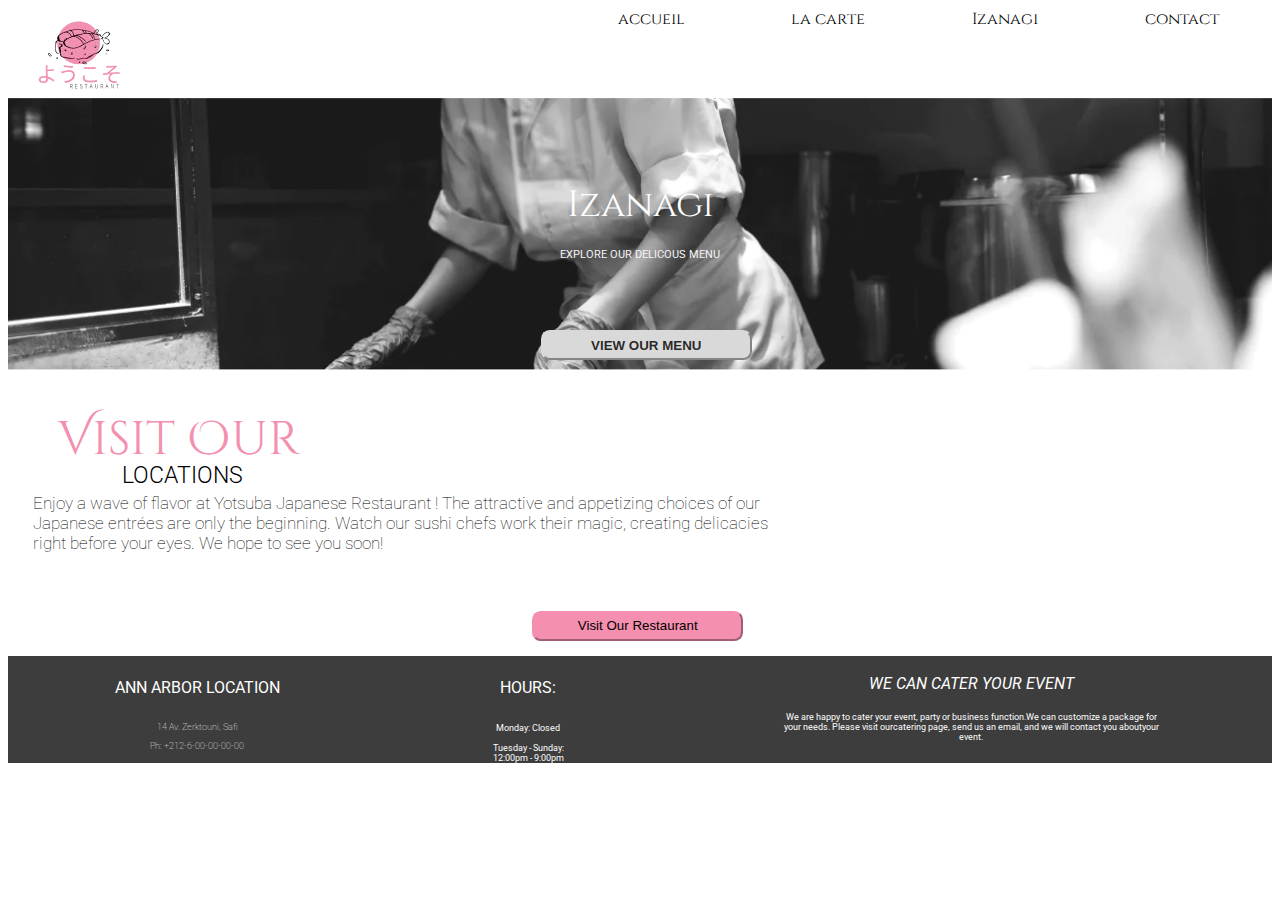
<file: index.html>
<!DOCTYPE html>
<html>
  <head>
    <title>IZANAGI</title>
    <meta name="viewport" content="width=device-width, initial-scale=1.0" />
    <meta charset="utf-8" />
    <link
      rel="stylesheet"
      href="https://fonts.googleapis.com/css2?family=Poppins:ital,wght@0,100;0,200;0,300;0,400;0,500;0,600;0,700;0,800;0,900;1,100;1,200;1,300;1,400;1,500;1,600;1,700;1,800;1,900&amp;display=swap"
      data-tag="font"
    />
    <link
      rel="stylesheet"
      href="https://fonts.googleapis.com/css2?family=Roboto:ital,wght@0,100;0,300;0,400;0,500;0,700;0,900;1,100;1,300;1,400;1,500;1,700;1,900&amp;display=swap"
      data-tag="font"
    />
    <link
      rel="stylesheet"
      href="https://fonts.googleapis.com/css2?family=Cinzel+Decorative:wght@400;700;900&amp;display=swap"
      data-tag="font"
    />
    <link
      rel="stylesheet"
      href="https://fonts.googleapis.com/css2?family=Inter:wght@100;200;300;400;500;600;700;800;900&amp;display=swap"
      data-tag="font"
    />
    <link
      rel="stylesheet"
      href="https://fonts.googleapis.com/css2?family=Cinzel:wght@400;500;600;700;800;900&amp;display=swap"
      data-tag="font"
    />
    <link href="./accueil.css" rel="stylesheet" />
  </head>
  <body>
    <div class="header">
      <div class="select">
        <div >
        <img classe="bgimg"alt="logosbg1I121" src="public/playground_assets/logosbg1i121-46x-200h.png"  /></div>
        <div class="menu"><span class="accueil"><a href="index.html" style="text-decoration:none; color: black;" >accueil</a></span>
          <span class="accueil"><a href="lacarte.html"style="text-decoration:none;color: black;">la carte</a> </span>
          <span class="accueil"><a href="izanagi.html"style="text-decoration:none;color: black;">Izanagi</a> </span>
          <span class="accueil"><a href="contact.html"style="text-decoration:none;color: black;">contact</a> </span>
        </div>
      </div>
      <div class="hero" >
        <img alt="kazuootasF90YT7ovIunsplashj1I121"src="public/playground_assets/kazuootasf90yt7oviunsplashj1i121-9ag-1500w.png"class="bgimg"/>
        <span class="text">Izanagi</span>
    <div class="grbuttonexpo">
      <span class="EXPLORE_OUR_DELICOUS_MENU">
        <span>EXPLORE OUR DELICOUS MENU</span>
        <br>
        <br>
      </span>
      <div class="accueil-button">
        <button id="button"><a href="./lacarte.html" style="text-decoration:none ;"><span class="textview">VIEW OUR MENU</span></a></button>
      </div>
    
    </div>
      </div>
  </div>
    <div class="bodypage">
      <div class="Visit_Our">
        <br />
        <span>Visit Our</span>
        <br />
      </div>
      <div class="LOCATIONS">LOCATIONS</div>
      <div class="discription" >
        Enjoy a wave of flavor at Yotsuba Japanese Restaurant ! The attractive
        and appetizing choices of our Japanese entrées are only the beginning.
        Watch our sushi chefs work their magic, creating delicacies right before
        your eyes. We hope to see you soon!
      </div>
      <div class="button2">
        <button
          style="
            background-color: #f48faf;
            bottom: 2.99%;
            border-radius: 8.65261px;
            width: 211px;
            height: 30px;
            margin-top: -18px;
            border-color: #f48faf;
            margin-left: 6px;
          "
        >
          <a href="lacarte.html" style="text-decoration: none; color: #000"
            ><span>Visit Our Restaurant</span></a
          >
        </button>
      </div>
    </div>
    <div class="footer">
      <div class="div3">
        <br>
        <p>ANN ARBOR LOCATION</p>
        <div>
          <center><p>14 Av. Zerktouni, Safi</p>
          <p>Ph: +212-6-00-00-00-00</p></center>
        </div>
      </div>
      <div class="div2">
        <br>
        <p>HOURS:</p>
        <span class="horaire">
         <center> 
          <br >
          <span>Monday: Closed</span>
          <br />
          <br >
          <span>Tuesday - Sunday:</span>
          <br >
          
          <span>12:00pm - 9:00pm</span>
          <br>
        </span>
      </center>
      </div>
      <div class="div1">
        <center>
          <br>
          <em id="t">WE CAN CATER YOUR EVENT</em>
       <p class="accueil-text34">
          <br />We are happy to cater your event, party or business function.We
          can customize a package for your needs. Please visit ourcatering page,
          send us an email, and we will contact you aboutyour event.
        </p></center>
      </div>
    </div>
  </body>
</html>
</file>
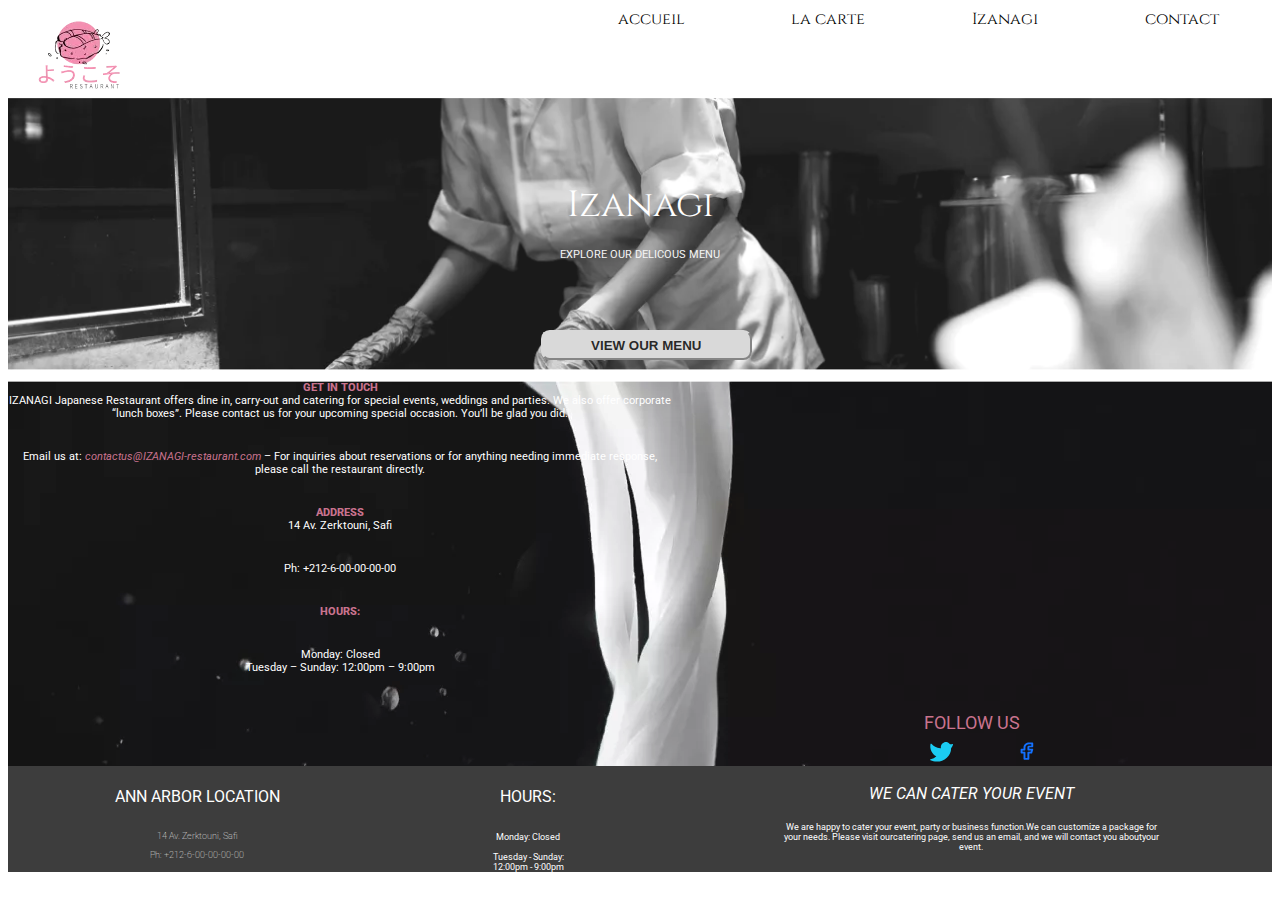
<file: contact.html>
<!DOCTYPE html>
<html >
  <head>
    <title>IZANAGI</title>
    <meta name="viewport" content="width=device-width, initial-scale=1.0" />
    <meta charset="utf-8" />
    <link rel="stylesheet"href="https://fonts.googleapis.com/css2?family=Poppins:ital,wght@0,100;0,200;0,300;0,400;0,500;0,600;0,700;0,800;0,900;1,100;1,200;1,300;1,400;1,500;1,600;1,700;1,800;1,900&amp;display=swap" data-tag="font"/>
    <link rel="stylesheet"href="https://fonts.googleapis.com/css2?family=Roboto:ital,wght@0,100;0,300;0,400;0,500;0,700;0,900;1,100;1,300;1,400;1,500;1,700;1,900&amp;display=swap"data-tag="font"/>
    <link rel="stylesheet"href="https://fonts.googleapis.com/css2?family=Cinzel+Decorative:wght@400;700;900&amp;display=swap"data-tag="font"/>
    <link rel="stylesheet"href="https://fonts.googleapis.com/css2?family=Inter:wght@100;200;300;400;500;600;700;800;900&amp;display=swap"data-tag="font"/>
    <link rel="stylesheet"href="https://fonts.googleapis.com/css2?family=Cinzel:wght@400;500;600;700;800;900&amp;display=swap"data-tag="font"/>
    <link href="./contact.css" rel="stylesheet"/>
  </head>
  <body>
       
          
    <div class="header">
      <div class="select">
        <div >
        <img classe="bgimg"alt="logosbg1I121" src="public/playground_assets/logosbg1i121-46x-200h.png"  /></div>
        <div class="menu"><span class="accueil"><a href="index.html" style="text-decoration:none; color: black;" >accueil</a></span>
          <span class="accueil"><a href="lacarte.html"style="text-decoration:none;color: black;">la carte</a> </span>
          <span class="accueil"><a href="izanagi.html"style="text-decoration:none;color: black;">Izanagi</a> </span>
          <span class="accueil"><a href="contact.html"style="text-decoration:none;color: black;">contact</a> </span>
        </div>
      </div>
      <div class="hero" >
        <img alt="kazuootasF90YT7ovIunsplashj1I121"src="public/playground_assets/kazuootasf90yt7oviunsplashj1i121-9ag-1500w.png"class="bgimg"/>
        <span class="text">Izanagi</span>
    <div class="grbuttonexpo">
      <span class="EXPLORE_OUR_DELICOUS_MENU">
        <span>EXPLORE OUR DELICOUS MENU</span>
        <br>
        <br>
      </span>
      <div class="accueil-button">
        <button id="button"><a href="./lacarte.html" style="text-decoration:none ;"><span class="textview">VIEW OUR MENU</span></a></button>
      </div>
    
    </div>
      </div>
  </div>
      <div class="bodypage">
         <div class="body">
            <div class="text2">
                <span id="t1" style="color: rgba(201, 115, 142, 1);">GET IN TOUCH</span>
                <span id="t2" >IZANAGI Japanese Restaurant offers dine in, carry-out and catering for special events, weddings and parties. We also offer corporate “lunch boxes”. Please contact us for your upcoming special occasion. You’ll be glad you did.</span>
                <span id="t2" style="margin-top:30px;">Email us at: <em style="color: rgba(201, 115, 142, 1);">contactus@IZANAGI-restaurant.com </em>– For inquiries about reservations or for anything needing immediate response, please call the restaurant directly.</span>
                <span id="t1" style="color: rgba(201, 115, 142, 1);margin-top:30px;">ADDRESS</span>
                <span id="t2" >14 Av. Zerktouni, Safi</span>
                <span id="t2" style="margin-top:30px;">Ph: +212-6-00-00-00-00</span>
                <span id="t1"  style="color: rgba(201, 115, 142, 1);margin-top: 30px;" >HOURS:</span>
                <span id="t2" style="margin-top:30px;" >Monday: Closed</span>
                <span id="t2">Tuesday – Sunday: 12:00pm – 9:00pm</span>
              </div>
            <div class="maps">
        <div class="mapouter"><div class="gmap_canvas"><iframe class="gmap_iframe" frameborder="0" scrolling="no" marginheight="0" marginwidth="0" src="https://maps.google.com/maps?width=600&amp;height=400&amp;hl=en&amp;q=2880 Broadway, New York&amp;t=&amp;z=14&amp;ie=UTF8&amp;iwloc=B&amp;output=embed"></iframe><a href="https://proxysite.pro">proxysite</a></div><style>.mapouter{     margin-top: 2%;position:relative;text-align:right;width:600px;height:400px;}.gmap_canvas {overflow:hidden;background:none!important;width: 592px;height: 295px;}.gmap_iframe {width:600px!important;height:400px!important;}</style></div>
        <div class="s">
          <span class="follow">FOLLOW US</span>
          <div class="reseau">
              <a href="https://facebook.com/" target="_blank" >
                  <img  src="public/playground_assets/vector140-v0jt.svg" > 
                </a>
                <a href="https://twitter.com/?lang=fr" target="_blank" >
                  <img  id="twitter" src="public/playground_assets/vector143-eb1s.svg"> 
                </a>
          </div>
         </div>
            </div> 
          </div>
    
    </div>
    <div class="footer">
      <div class="div3">
        <br>
        <p>ANN ARBOR LOCATION</p>
        <div>
          <center><p>14 Av. Zerktouni, Safi</p>
          <p>Ph: +212-6-00-00-00-00</p></center>
        </div>
      </div>
      <div class="div2">
        <br>
        <p>HOURS:</p>
        <span class="horaire">
         <center> 
          <br >
          <span>Monday: Closed</span>
          <br />
          <br >
          <span>Tuesday - Sunday:</span>
          <br >
          
          <span>12:00pm - 9:00pm</span>
          <br>
        </span>
      </center>
      </div>
      <div class="div1">
        <center>
          <br>
          <em id="t">WE CAN CATER YOUR EVENT</em>
       <p class="accueil-text34">
          <br />We are happy to cater your event, party or business function.We
          can customize a package for your needs. Please visit ourcatering page,
          send us an email, and we will contact you aboutyour event.
        </p></center>
      </div>
    </div>
  </body>
</html>
</file>
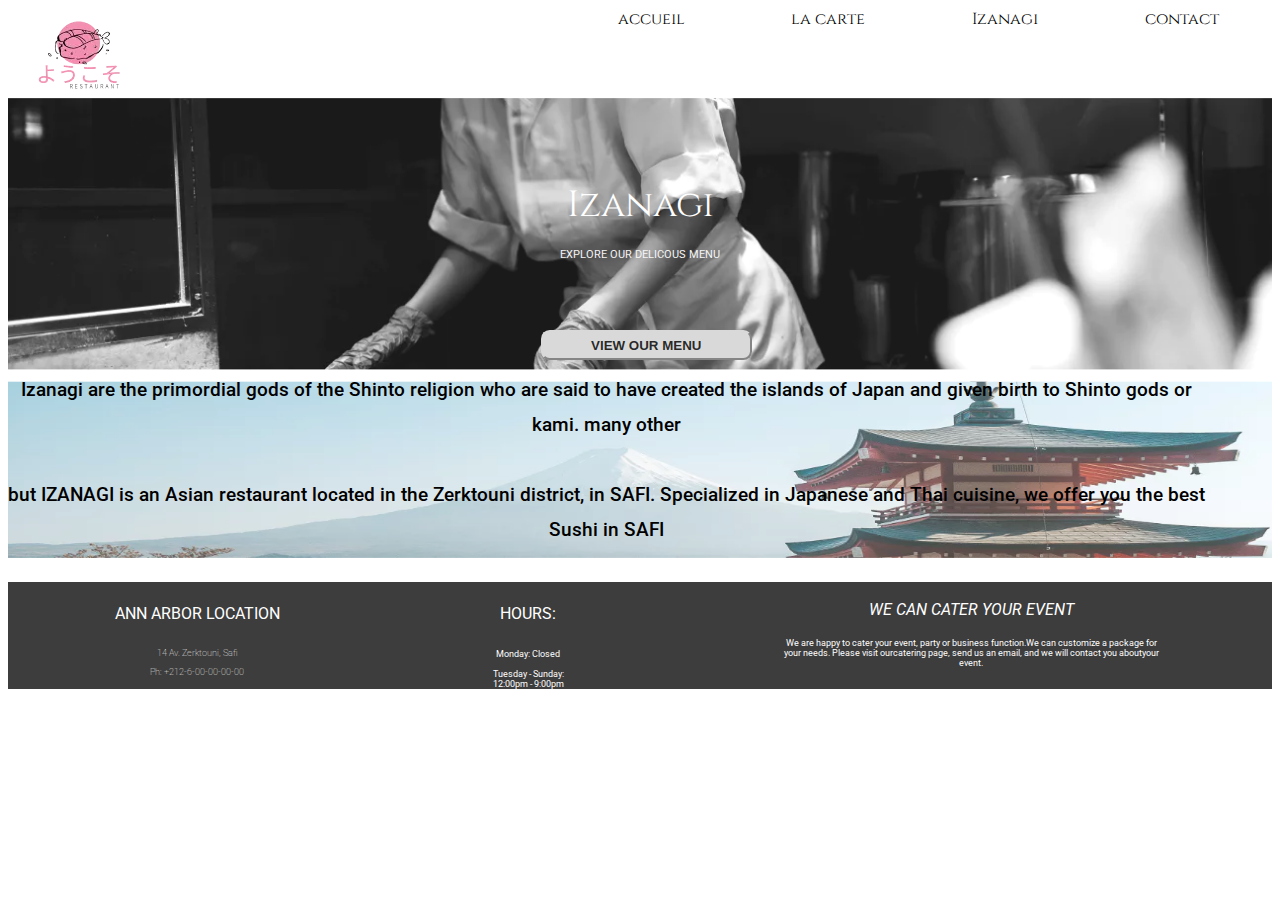
<file: izanagi.html>
<!DOCTYPE html>
<html >
  <head>
    <title>IZANAGI</title>
    <meta name="viewport" content="width=device-width, initial-scale=1.0" />
    <meta charset="utf-8" />
    <link rel="stylesheet"href="https://fonts.googleapis.com/css2?family=Poppins:ital,wght@0,100;0,200;0,300;0,400;0,500;0,600;0,700;0,800;0,900;1,100;1,200;1,300;1,400;1,500;1,600;1,700;1,800;1,900&amp;display=swap" data-tag="font"/>
    <link rel="stylesheet"href="https://fonts.googleapis.com/css2?family=Roboto:ital,wght@0,100;0,300;0,400;0,500;0,700;0,900;1,100;1,300;1,400;1,500;1,700;1,900&amp;display=swap"data-tag="font"/>
    <link rel="stylesheet"href="https://fonts.googleapis.com/css2?family=Cinzel+Decorative:wght@400;700;900&amp;display=swap"data-tag="font"/>
    <link rel="stylesheet"href="https://fonts.googleapis.com/css2?family=Inter:wght@100;200;300;400;500;600;700;800;900&amp;display=swap"data-tag="font"/>
    <link rel="stylesheet"href="https://fonts.googleapis.com/css2?family=Cinzel:wght@400;500;600;700;800;900&amp;display=swap"data-tag="font"/>
    <link href="./izanagi.css" rel="stylesheet" />
  </head>
  <body>
    <div class="header">
      <div class="select">
        <div >
        <img classe="bgimg"alt="logosbg1I121" src="public/playground_assets/logosbg1i121-46x-200h.png"  /></div>
        <div class="menu"><span class="accueil"><a href="index.html" style="text-decoration:none; color: black;" >accueil</a></span>
          <span class="accueil"><a href="lacarte.html"style="text-decoration:none;color: black;">la carte</a> </span>
          <span class="accueil"><a href="izanagi.html"style="text-decoration:none;color: black;">Izanagi</a> </span>
          <span class="accueil"><a href="contact.html"style="text-decoration:none;color: black;">contact</a> </span>
        </div>
      </div>
      <div class="hero" >
        <img alt="kazuootasF90YT7ovIunsplashj1I121"src="public/playground_assets/kazuootasf90yt7oviunsplashj1i121-9ag-1500w.png"class="bgimg"/>
        <span class="text">Izanagi</span>
    <div class="grbuttonexpo">
      <span class="EXPLORE_OUR_DELICOUS_MENU">
        <span>EXPLORE OUR DELICOUS MENU</span>
        <br>
        <br>
      </span>
      <div class="accueil-button">
        <button id="button"><a href="./lacarte.html" style="text-decoration:none ;"><span class="textview">VIEW OUR MENU</span></a></button>
      </div>
    
    </div>
      </div>
  </div>
  <div class="bodypage">
            <img src="public/playground_assets/filizelaertsmhs6plas5dyunsplash1149-zpu6-300h.png"class="bgpage"/>
            <div class="text2">
              <span>
                Izanagi are the primordial gods of the Shinto religion who are
                said to have created the islands of Japan and given birth to Shinto gods or kami.
                many other
              </span>
              <br>
              <span>
                but IZANAGI is an Asian restaurant located in the Zerktouni
                district, in SAFI. Specialized in Japanese and Thai cuisine, we
                offer you the best Sushi in SAFI
              </span>
              <br >
            </div>
          </div>
  <div class="footer">
            <div class="div3">
              <br>
              <p>ANN ARBOR LOCATION</p>
              <div>
                <center><p>14 Av. Zerktouni, Safi</p>
                <p>Ph: +212-6-00-00-00-00</p></center>
              </div>
            </div>
            <div class="div2">
              <br>
              <p>HOURS:</p>
              <span class="horaire">
               <center> 
                <br >
                <span>Monday: Closed</span>
                <br />
                <br >
                <span>Tuesday - Sunday:</span>
                <br >
                
                <span>12:00pm - 9:00pm</span>
                <br>
              </span>
            </center>
            </div>
            <div class="div1">
              <center>
                <br>
                <em id="t">WE CAN CATER YOUR EVENT</em>
             <p class="accueil-text34">
                <br />We are happy to cater your event, party or business function.We
                can customize a package for your needs. Please visit ourcatering page,
                send us an email, and we will contact you aboutyour event.
              </p></center>
            </div>
          </div>
  </body>
</html>
</file>
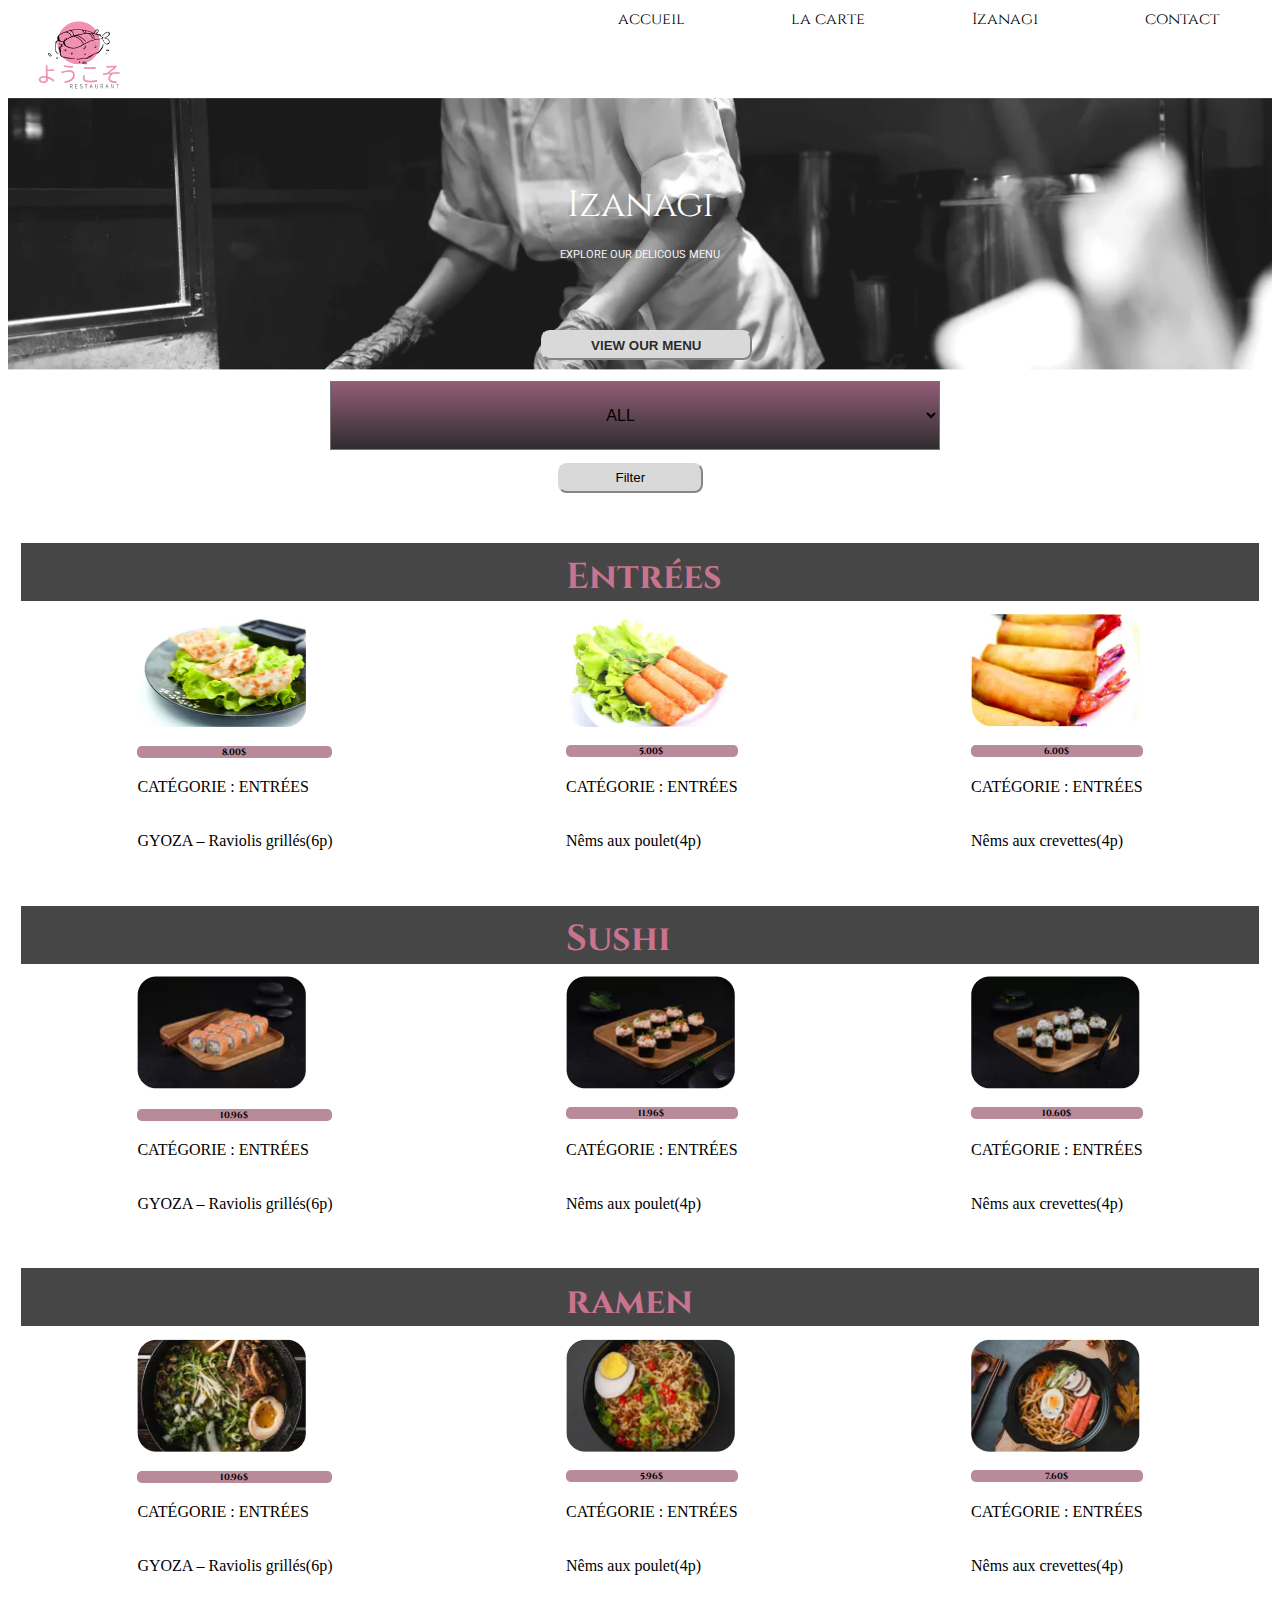
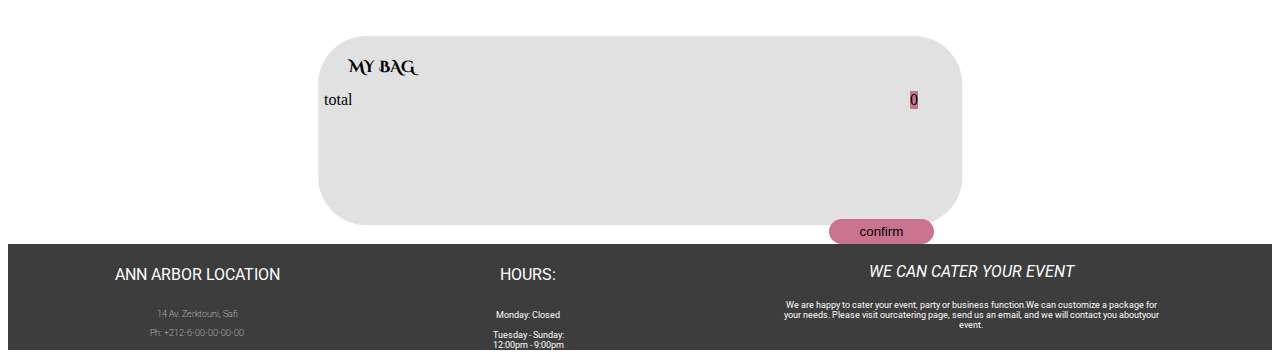
<file: lacarte.html>
<!DOCTYPE html>
<html>
  <head>
    <title>IZANAGI</title>
    <meta name="viewport" content="width=device-width, initial-scale=1.0" />
    <meta charset="utf-8" />
    <link rel="stylesheet"href="https://fonts.googleapis.com/css2?family=Poppins:ital,wght@0,100;0,200;0,300;0,400;0,500;0,600;0,700;0,800;0,900;1,100;1,200;1,300;1,400;1,500;1,600;1,700;1,800;1,900&amp;display=swap" data-tag="font"/>
    <link rel="stylesheet"href="https://fonts.googleapis.com/css2?family=Roboto:ital,wght@0,100;0,300;0,400;0,500;0,700;0,900;1,100;1,300;1,400;1,500;1,700;1,900&amp;display=swap"data-tag="font"/>
    <link rel="stylesheet"href="https://fonts.googleapis.com/css2?family=Cinzel+Decorative:wght@400;700;900&amp;display=swap"data-tag="font"/>
    <link rel="stylesheet"href="https://fonts.googleapis.com/css2?family=Inter:wght@100;200;300;400;500;600;700;800;900&amp;display=swap"data-tag="font"/>
    <link rel="stylesheet"href="https://fonts.googleapis.com/css2?family=Cinzel:wght@400;500;600;700;800;900&amp;display=swap"data-tag="font"/>
    <link href="./pagegall.css" rel="stylesheet" />
    <style>
      .facturation {
        display: flex;
        flex-direction: column;
        margin-left: 12%;
        margin-top: 10%;
        font-family: 'Poppins',sans-serif;
        font-weight: 700;
        font-size: 12px;
        line-height: 42px;
      }
      #confirmere{
          
        background: #a3979b;
        margin-left: 82%;
       margin-top: 45px;
        width: 105px;
        height: 30px;
     
        border-color: transparent;
        border-radius: 29.45008087158203px;
      }
      .wrap{
          max-width: 763px;
          padding: 84px;
          margin-left: 12%;
          margin-top: 2%;
         background-image: url("./public/playground_assets/mahmoud-fawzy-sGPMqwj3N5M-unsplash.jpg") ;
        backdrop-filter: blur(2px);
        background-position: center;
        background-repeat: no-repeat;
        background-size: cover;
      
      }

      .openbtn{
          background: #CA738F;
         
          width: 105px;
          height: 25px;
          margin-left: 85%;
          border-color: transparent;
          border-radius: 29.45008087158203px;
          cursor: pointer;
      }
      .overlay{
          height: 100%;
          width: 100%;
          display: none;
          position: fixed;
          z-index: 1;
          top: 0;
          left: 0;
      
      }
      .closebtn{
       
          font-size: 60px;
          cursor: pointer;
          color: #db6e34;
      
      }
      .closebtn:hover{
          color:#ccc ;
      }
.fadwa{
  background-color: rgb(190 190 190 / 29%);
   border: 1px solid #000000;
  box-shadow: 0px 4px 4px rgba(112, 112, 112, 0.49);
  width: 50%;
  height: 32px;
}

    </style>
  </head>
  <body>
    <div class="header">
      <div class="select">
        <div >
        <img classe="bgimg"alt="logosbg1I121" src="public/playground_assets/logosbg1i121-46x-200h.png"  /></div>
        <div class="menu"><span class="accueil"><a href="index.html" style="text-decoration:none; color: black;" >accueil</a></span>
          <span class="accueil"><a href="lacarte.html"style="text-decoration:none;color: black;">la carte</a> </span>
          <span class="accueil"><a href="izanagi.html"style="text-decoration:none;color: black;">Izanagi</a> </span>
          <span class="accueil"><a href="contact.html"style="text-decoration:none;color: black;">contact</a> </span>
        </div>
      </div>
      <div class="hero" >
        <img alt="kazuootasF90YT7ovIunsplashj1I121"src="public/playground_assets/kazuootasf90yt7oviunsplashj1i121-9ag-1500w.png"class="bgimg"/>
        <span class="text">Izanagi</span>
    <div class="grbuttonexpo">
      <span class="EXPLORE_OUR_DELICOUS_MENU">
        <span>EXPLORE OUR DELICOUS MENU</span>
        <br>
        <br>
      </span>
      <div class="accueil-button">
        <button id="button"><a href="./lacarte.html" style="text-decoration:none ;"><span class="textview">VIEW OUR MENU</span></a></button>
      </div>
    
    </div>
      </div>
  </div>
  <div class="choixplat">
    <select name="pets" id="plat-select">
    <option value="all">ALL</option>
    <option value="entrer"> entrer</option>
    <option value="Sushi">Sushi</option>
    <option value="ramen">ramen</option>
    </select>
    <button class="buttonfilter" onclick="food()">Filter</button>
        </div>
       <div class="body_page">
        <div  class="prod" id="premi">
       
        <span class="bgblack"> <p> Entrées</p> </span>
        
        <div class="products">
            <div class="prod" >
              <img  style="width: 169px;height: 113px;" alt=""src="public/playground_assets/e8675x45011190-spdv-200h.png"/>

                    <button  id="0"  type="button" class="prix"><a href=""><span style="margin-left: -34px;margin-top: -6px;">8.00$</span></a></button>
              <div class="detailsprod">
                <span>
                  <span>CATÉGORIE : ENTRÉES</span>
                  <br />
                  <br />
                  <br />
                  <span>GYOZA – Raviolis grillés(6p)</span>
                  <br />
                  <br />
                </span>
             </div>
            </div>
            <div class="prod">
              <img   style="width: 169px;height: 113px;" alt=""src="public/playground_assets/e13675x45011179-bbme-200h.png"/>

                <button  id="1"  class="prix"><a href=""><span style="margin-left: -34px;margin-top: -6px;">5.00$</span></a></button>
              <div class="detailsprod">
                <span>
                  <span>CATÉGORIE : ENTRÉES</span>
                  <br />
                  <br />
                  <br />
                  <span>Nêms aux poulet(4p)</span>
                  <br />
                  <br />
                </span>
             </div>
            </div>
            <div class="prod">
              <img  style="width: 169px;height: 113px;"alt=""src="public/playground_assets/e711162-eit7-200h.png"/>

                 <button  id="2"  class="prix"><a href=""><span style="margin-left: -34px;margin-top: -6px;">6.00$</span></a></button>
 
               <div class="detailsprod">
                 <span>
                   <span>CATÉGORIE : ENTRÉES</span>
                   <br />
                   <br />
                   <br />
                   <span>Nêms aux crevettes(4p)</span>
                   <br />
                   <br />
                 </span>
              </div>
             </div>
            </div>
      </div>
       <div class="prod" id="deuxi">
     
      
        <span  class="bgblack"> <p>   Sushi</p></span>
        <div class="products2">
            <div class="prod" >
              <img  style="width: 169px;height: 113px;" alt=""src="public/playground_assets/foodphotographer8nftsce1dwunsplash1199-gzzk-200h.png"/>

                    <button  id="3"  class="prix"><a href=""><span style="margin-left: -34px;margin-top: -6px;">10.96$</span></a></button>
              <div class="detailsprod">
                <span>
                  <span>CATÉGORIE : ENTRÉES</span>
                  <br />
                  <br />
                  <br />
                  <span>GYOZA – Raviolis grillés(6p)</span>
                  <br />
                  <br />
                </span>
             </div>
            </div>
            <div class="prod">
              <img  style="width: 169px;height: 113px;" alt=""src="public/playground_assets/foodphotographer2zcnfpqhlkuunsplash1162-1pf7-200h.png"/>

                <button  id="4"  class="prix"><a href=""><span style="margin-left: -34px;margin-top: -6px;">11.96$</span></a></button>
              <div class="detailsprod">
                <span>
                  <span>CATÉGORIE : ENTRÉES</span>
                  <br />
                  <br />
                  <br />
                  <span>Nêms aux poulet(4p)</span>
                  <br />
                  <br />
                </span>
             </div>
            </div>
            <div class="prod">
              <img  style="width: 169px;height: 113px;" alt=""src="public/playground_assets/foodphotographer2zcnfpqhlkuunsplash2184-mlb-200h.png"/>

                 <button  id="5"  class="prix"><a href=""><span style="margin-left: -34px;margin-top: -6px;">10.60$</span></a></button>
               <div class="detailsprod">
                 <span>
                   <span>CATÉGORIE : ENTRÉES</span>
                   <br />
                   <br />
                   <br />
                   <span>Nêms aux crevettes(4p)</span>
                   <br />
                   <br />
                 </span>
              </div>
             </div>
     
       </div>
       </div>
       <div class="prod" id="tro">
      
         <span  class="bgblack"> <p> ramen </p></span>
         <div class="products3">

             <div class="prod" >
              <img  style="width: 169px;height: 113px;" alt=""src="public/playground_assets/foodphotographer8nftsce1dwunsplash11149-yxh-200h.png"/>

                     <button id="6" class="prix"><span style="margin-left: -34px;margin-top: -6px;">10.96$</span></button>
               <div class="detailsprod">
                 <span>
                   <span>CATÉGORIE : ENTRÉES</span>
                   <br />
                   <br />
                   <br />
                   <span>GYOZA – Raviolis grillés(6p)</span>
                   <br />
                   <br />
                 </span>
              </div>
             </div>
             <div class="prod">
              <img   style="width: 169px;height: 113px;"alt=""src="public/playground_assets/foodphotographer2zcnfpqhlkuunsplash11112-1gdr-200h.png"/>

                 <button id="7" class="prix"><span style="margin-left: -34px;margin-top: -6px;">5.96$</span></button>
               <div class="detailsprod">
                 <span>
                   <span>CATÉGORIE : ENTRÉES</span>
                   <br />
                   <br />
                   <br />
                   <span>Nêms aux poulet(4p)</span>
                   <br />
                   <br />
                 </span>
              </div>
             </div>
             <div class="prod">
              <img  style="width: 169px;height: 113px;"alt=""src="public/playground_assets/foodphotographer2zcnfpqhlkuunsplash21125-fuz8-200h.png"/>

                  <button id="8" class="prix"><span style="margin-left: -34px;margin-top: -6px;">7.60$</span></button>
                <div class="detailsprod">
                  <span>
                    <span>CATÉGORIE : ENTRÉES</span>
                    <br />
                    <br />
                    <br />
                    <span>Nêms aux crevettes(4p)</span>
                    <br />
                    <br />
                  </span>
               </div>
              </div>
      
        </div>
        </div>
      </div>
      <div class="js">
        <img alt="" src="public/playground_assets/tamaspap68vb4mjl9cunsplashremovebgpreview11204-psi7-400h.png" class="imag1">
        <div  class="calcul">
        <span id="mybag" >MY BAG</span>
        <div class="bag">
         <div> <span id="saumon" class="totalPrice" > <div> total</div><div class="price" style="margin-left:100px;background-color: #CA738F;">0</div> </span></div>
         <div class="mamenu"> 
         </div>
        <div id="myOverlay" class="overlay">
                     <span class="closebtn" onclick="document.getElementById('myOverlay').style.display = 'none'"  title="Close Overlay">&#215</span>
                     <div class="wrap">
                       <form>
                           <div class="nom_complet">
                               <div class="nom">
                                   <label style="color:#ffffff;">NOM COMPLET</label>
                                   <br>
                                   <input class="fadwa"type="text" placeholder=""required >
                                </div>
                               </div>
                           
                           <div class="adresse">
                               <label style="color:#ffffff;">ADRESSE</label>
                               <br>
                               <input class="fadwa"type="text" placeholder="" required >
                           </div>
                         
                           <div class="TELEPHONE" style=" margin-top: 2%;">  
                               <label style="color:#ffffff;" >TELEPHONE</label>
                               <br> 
                               <input class="fadwa" type="tel"  placeholder="600-45-678"  pattern="[0-9]{3}-[0-9]{2}-[0-9]{3}" required >
                            </div>
                            <button onclick="myFunction()" id="confirmere"><a href="" style="text-decoration:none; color:black;"><div style="text-align: center;font-family: Roboto;font-weight: 700;">confirm</div></a></button>
                       </form> 
                     </div>
               </div>
        <button type="submit" onclick="document.getElementById('myOverlay').style.display = 'block'" class="openbtn">confirm</button>         
       </div>
       </div>
        <img alt="" src="public/playground_assets/tamaspapzalizgdwo8unsplashremovebgpreview11205-bgla-500h.png" class="img2">
      </div>
     
   
      <div class="footer">
        <div class="div3">
          <br>
          <p>ANN ARBOR LOCATION</p>
          <div>
            <center><p>14 Av. Zerktouni, Safi</p>
            <p>Ph: +212-6-00-00-00-00</p></center>
          </div>
        </div>
        <div class="div2">
          <br>
          <p>HOURS:</p>
          <span class="horaire">
           <center> 
            <br >
            <span>Monday: Closed</span>
            <br />
            <br >
            <span>Tuesday - Sunday:</span>
            <br >
            
            <span>12:00pm - 9:00pm</span>
            <br>
          </span>
        </center>
        </div>
        <div class="div1">
          <center>
            <br>
            <em id="t">WE CAN CATER YOUR EVENT</em>
         <p class="accueil-text34">
            <br />We are happy to cater your event, party or business function.We
            can customize a package for your needs. Please visit ourcatering page,
            send us an email, and we will contact you aboutyour event.
          </p></center>
        </div>
      </div>
      <style>
        @media screen and (max-width: 680px) {
          .overlay{
            width: 80%;
          }
  .wrap{
  padding: 3px;
}

.openbtn{
 
    margin-top: -14%;
}

#confirmere {
    margin-left: 63%;
    width: 107px;
    height: 30px;
  
}
}
      </style>
      <script src="./Untitled-3.js"></script>
      <script>
      function food(){
        const f = document.getElementById('plat-select').value 
        switch(f){
            case 'all' : 
            document.getElementById('premi').style.display = 'flex'
            document.getElementById('deuxi').style.display = 'felx'
            document.getElementById('tro').style.display = 'flex'
            break;
            case 'entrer' : 
            document.getElementById('premi').style.display = 'flex'
            document.getElementById('deuxi').style.display = 'none'
            document.getElementById('tro').style.display = 'none'
            break;
            case 'Sushi' : 
            document.getElementById('premi').style.display = 'none'
            document.getElementById('deuxi').style.display = 'flex'
            document.getElementById('tro').style.display = 'none'
            break;
            case 'ramen' : 
            document.getElementById('premi').style.display = 'none'
            document.getElementById('deuxi').style.display = 'none'
            document.getElementById('tro').style.display = 'flex'
            break;
        }
    }</script>
  </body>
</html>
</file>
<file: accueil.css>
body{
  display: flex;
  flex-direction: column;
  justify-content: space-around;
}
.header{
  width: 100%;
  display: flex;
  flex-direction: column;
}
.hero{
  display: flex;
  flex-direction: column;
}
.body_page{
  display: flex;
  flex-direction: column;
  justify-content: space-around;
}
.select {
  display: flex;
  flex-direction: row;
  justify-content: space-between;
  width: 100%;
}
 .choixplat{
  width: 50%;
  height: 20%;
  padding-bottom: 3%;
 }
 select {
  background: linear-gradient(180deg, #925d78 0%, #2f2d2e 100%);
  font-size: 1em;
  padding: 24px 271px;
  margin-left: 51%;

}
 .choixplat option{
  color:#B98A99;
  font-size: 100%;
  font-family: Cinzel;
  margin-top: -15%;

 }
 
.menu{
  width: 56%;
  height: 0%;
  display: flex;
  flex-direction: row;
  align-items: flex-end;
  justify-content: space-around;
}

.accueil{
  font-size: 100%;
  font-family: Cinzel;
}
.bgimg{
  margin-top: -3%;
}
.text {
  text-align: center;
  color: rgba(255, 255, 255, 1);
  font-size: 228%;
  font-family: Cinzel;
  margin-top: -15%;
}
.grbuttonexpo{
    display: flex;
    flex-direction: column;
    margin: auto;
    text-align: center;
}
#button{
  background-color: #D9D9D9; 
 border-radius:8.65261px;
 width: 211px;
 height: 30px;
 border-color: #D9D9D9;
 margin-left: 23%;

}
.EXPLORE_OUR_DELICOUS_MENU{
  color: rgb(245, 245, 245);
  font-size: 11px;
  font-style: Bold;
  text-align: center;
  font-family: Roboto;
  line-height: 50px;
}
.textview {
    color: rgba(0, 0, 0, 0.8299999833106995);
    font-weight: 700;
    text-decoration: none;
}
.accueil-button {
  margin-left: -26%;
  height: 51px;

}


/*bodypage*/
.bodypage{
  display: felx;
  flex-direction: column;
}
.Visit_Our {
  top: -27px;
  margin-left: -73%;
  color: rgba(244, 143, 175, 1);
  font-size: 47px;
  text-align: center;
  font-family: Cinzel Decorative;
  line-height: 39px;
}
.discription {
  width: 61%;
  margin-left: 2%;
  font-size: 17px;
  font-family: Roboto;
  font-weight: 100;
}
.LOCATIONS{
  font-size: 26px;
  color: rgba(0, 0, 0, 1);
  font-size: 146%;
  font-family: Roboto;
  font-weight: 300;
  line-height: 145%;
  margin-left: 9%;
}
.button2 {
  margin-top: 5%;
  margin-left: 41%;
  width: 165px;
  height: 40px;

}
/*footer*/
.footer{
  display: flex;
   justify-content: space-around;
  width: 100%;
  background-color: rgba(0, 0, 0, 0.7599999904632568);
}
.div1 {
  display:flex;
  flex-direction: column;
 
}
#t{
  color: rgba(255, 255, 255, 1);
  text-align: center;
  font-family: Roboto;
}
.div1 p{
  color: rgb(255, 255, 255);
  width: 388px;
  font-size: 9px;
  text-align: center;
  font-family: Roboto;
}
.div2 {
  display:flex;
  flex-direction: column;
  margin-top: -1%;
}
.div2 p{
  color: rgba(255, 255, 255, 1);
  text-align: center;
  font-family: Roboto;

}
.horaire {
  color: rgb(255, 255, 255);
  font-size: 9px;
  font-family: Roboto;
  
}
.div3 {
  display:flex;
  flex-direction: column;
  margin-top: -1%;
}
.div3 div{
  color: rgba(255, 255, 255, 1);
  font-size: 9px;
  font-family: Roboto;
  font-weight: 100;
 
}
.div3 p {
  color: rgba(255, 255, 255, 1);
  font-style: Regular;
  font-family: Roboto;
}
@media screen and (max-width: 680px) {
  .accueil{
    font-size: 10px;
    font-family: Cinzel;
    line-height: 39px;
  }
  .bgimg {
    height:158px;
    width: 100%;
  }
.text {
  text-align: center;
  color: rgba(255, 255, 255, 1);
  font-size: 174%;
  font-family: Cinzel;
  margin-top: -25%;
}    
.EXPLORE_OUR_DELICOUS_MENU {
color: rgb(245, 245, 245);
font-size: 6px;
font-style: Bold;
text-align: center;
font-family: Roboto;
line-height: 21px;
}
#button{
width: 148px;
}
  .bodypage{
    display: felx;
    flex-direction: column;
    background-image: url(./public/playground_assets/mae-mu-hDYNeAebHtU-unsplash-removebg-preview.png);
    background-position: center;
    background-repeat: no-repeat;
    background-size: cover;
  }
  .Visit_Our {
    margin-left: -7%;
    color: rgba(244, 143, 175, 1);
    font-size: 47px;
    text-align: center;
    font-family: Cinzel Decorative;
    line-height: 39px;
  }
  .discription {
    width: 50%;
    margin-left: 30%;
    font-size: 15px;
    font-family: Roboto;
    font-weight: 400;
  }
  .LOCATIONS{
    font-size: 26px;
    color: rgba(0, 0, 0, 1);
    font-size: 146%;
    font-family: Roboto;
    font-weight: 500;
    line-height: 305%;
    margin-left: 40%;
  }
  .button2 {
    margin-top: 30%;
    margin-left: 41%;
    width: 165px;
    height: 40px;
  
  }
  #t{
    font-size:10px;
  }
.div1 p{
  width: 100px;
  font-size: 6px;
  text-align: center;
  font-family: Roboto;
}
.div2 p{
  font-size:10px;
}
.horaire {
  width: 100px;
  font-size: 7px;
  
}
.div3 div{
  width: 100px;
  font-size: 7px;
}
.div3 p {
  font-size:10px;
}
}
</file>
<file: contact.css>
/*header*/
body{
  display: flex;
  flex-direction: column;
  justify-content: space-around;
}
.header{
  width: 100%;
  display: flex;
  flex-direction: column;
}
.hero{
  display: flex;
  flex-direction: column;
}
.body_page{
  display: flex;
  flex-direction: column;
  justify-content: space-around;
}
.select {
  display: flex;
  flex-direction: row;
  justify-content: space-between;
  width: 100%;
}
 .choixplat{
  width: 50%;
  height: 20%;
  padding-bottom: 3%;
 }
 select {
  background: linear-gradient(180deg, #925d78 0%, #2f2d2e 100%);
  font-size: 1em;
  padding: 24px 271px;
  margin-left: 51%;

}
 .choixplat option{
  color:#B98A99;
  font-size: 100%;
  font-family: Cinzel;
  margin-top: -15%;

 }
 
.menu{
  width: 56%;
  height: 0%;
  display: flex;
  flex-direction: row;
  align-items: flex-end;
  justify-content: space-around;
}

.accueil{
  font-size: 100%;
  font-family: Cinzel;
}
.bgimg{
  margin-top: -3%;
}
.text {
  text-align: center;
  color: rgba(255, 255, 255, 1);
  font-size: 228%;
  font-family: Cinzel;
  margin-top: -15%;
}
.grbuttonexpo{
    display: flex;
    flex-direction: column;
    margin: auto;
    text-align: center;
}
#button{
  background-color: #D9D9D9; 
 border-radius:8.65261px;
 width: 211px;
 height: 30px;
 border-color: #D9D9D9;
 margin-left: 23%;

}
.EXPLORE_OUR_DELICOUS_MENU{
  color: rgb(245, 245, 245);
  font-size: 11px;
  font-style: Bold;
  text-align: center;
  font-family: Roboto;
  line-height: 50px;
}
.textview {
    color: rgba(0, 0, 0, 0.8299999833106995);
    font-weight: 700;
    text-decoration: none;
}
.accueil-button {
  margin-left: -26%;
  height: 51px;

}

  /*body*/
  .body{
    background-image: url("public/playground_assets/alvapratta5todh34m0iunsplash1135-ofl-500h.png");
    display: flex;
    justify-content: space-around;
    background-repeat: no-repeat;
  }
  .text2{
    display:flex;
    flex-direction: column;
  }
  #t1{
    text-align: center;
    font-size: 11px;
    font-style: ExtraBold;
    font-family: Roboto;
    font-weight: 800;}
.mapouter {
  position: relative;
  text-align: center;
  width: 480px;
  height: 401px;
  margin-left: 0%;}
    .reseau{
     width: 106%;
    margin-left: 32%;
        display: flex;
        justify-content: space-around;
    }
    #t2{    
      color: rgba(255, 255, 255, 1);
      text-align: center;
      font-size: 11px;
      font-style: ExtraBold;
      font-family: Roboto;

    }
    .follow{
    color:rgba(201, 115, 142, 1); 
    text-align: center;font-family: Roboto;
    font-weight: 400;
    line-height: 39px;
    font-stretch: normal;
    font-size: 18px;
    }
  .s{
    display: flex;
    flex-direction: column;
    margin-top: -15%;

  }
  #twitter{
    margin-left:-415px;
  }
/*footer*/
.footer{
  display: flex;
   justify-content: space-around;
  width: 100%;
  background-color: rgba(0, 0, 0, 0.7599999904632568);
}
.div1 {
  display:flex;
  flex-direction: column;
 
}
#t{
  color: rgba(255, 255, 255, 1);
  text-align: center;
  font-family: Roboto;
}
.div1 p{
  color: rgb(255, 255, 255);
  width: 388px;
  font-size: 9px;
  text-align: center;
  font-family: Roboto;
}
.div2 {
  display:flex;
  flex-direction: column;
  margin-top: -1%;
}
.div2 p{
  color: rgba(255, 255, 255, 1);
  text-align: center;
  font-family: Roboto;

}
.horaire {
  color: rgb(255, 255, 255);
  font-size: 9px;
  font-family: Roboto;
  
}
.div3 {
  display:flex;
  flex-direction: column;
  margin-top: -1%;
}
.div3 div{
  color: rgba(255, 255, 255, 1);
  font-size: 9px;
  font-family: Roboto;
  font-weight: 100;
 
}
.div3 p {
  color: rgba(255, 255, 255, 1);
  font-style: Regular;
  font-family: Roboto;
}
  @media screen and (max-width: 680px) {
    .accueil{
      font-size: 10px;
      font-family: Cinzel;
      line-height: 39px;
    }
    .bgimg {
      height:158px;
      width: 100%;
    }
  .text {
    text-align: center;
    color: rgba(255, 255, 255, 1);
    font-size: 174%;
    font-family: Cinzel;
    margin-top: -25%;
}    
.EXPLORE_OUR_DELICOUS_MENU {
  color: rgb(245, 245, 245);
  font-size: 6px;
  font-style: Bold;
  text-align: center;
  font-family: Roboto;
  line-height: 21px;
}
#button{
  width: 148px;
}
    /*body*/
    .body{
      background-image: url("public/playground_assets/david-brooke-martin-lFTtQqVfx6g-unsplash-removebg-preview.png");
      display: flex;
      flex-direction: column;
      justify-content: space-around;
      background-repeat: no-repeat;
    }
    
    .mapouter {
      display: none;
    }
    #t1{
      font-size: 20px;
    }
    #t2{    
      color: rgb(0, 0, 0);
      text-align: center;
      font-size: 20px;
      font-style: ExtraBold;
      font-family: Roboto;

    }
    .s{
      margin-top: 100%;
    }
 .maps{
  margin-top: -77%;
 }
 #twitter{
  margin-left: -1300%;
 }
    /*foot*/
  #t{
    font-size: 10px; 
  }
  .div1 p{
    width: 150px;
    font-size: 7px;
    text-align: center;
    font-family: Roboto;
  }
  .div2 p{
    font-size:10px;
  }
  .horaire {
    width: 100px;
    font-size: 7px;
    
  }
  .div3 div{
    width: 100px;
    font-size: 7px;
  }
  .div3 p {
    font-size:10px;
  }

  }
</file>
<file: izanagi.css>
/*header*/
body{
  display: flex;
  flex-direction: column;
  justify-content: space-around;
}
.header{
  width: 100%;
  display: flex;
  flex-direction: column;
}
.hero{
  display: flex;
  flex-direction: column;
}
.body_page{
  display: flex;
  flex-direction: column;
  justify-content: space-around;
}
.select {
  display: flex;
  flex-direction: row;
  justify-content: space-between;
  width: 100%;
}
 .choixplat{
  width: 50%;
  height: 20%;
  padding-bottom: 3%;
 }
 select {
  background: linear-gradient(180deg, #925d78 0%, #2f2d2e 100%);
  font-size: 1em;
  padding: 24px 271px;
  margin-left: 51%;

}
 .choixplat option{
  color:#B98A99;
  font-size: 100%;
  font-family: Cinzel;
  margin-top: -15%;

 }
 
.menu{
  width: 56%;
  height: 0%;
  display: flex;
  flex-direction: row;
  align-items: flex-end;
  justify-content: space-around;
}

.accueil{
  font-size: 100%;
  font-family: Cinzel;
}
.bgimg{
  margin-top: -3%;
}
.text {
  text-align: center;
  color: rgba(255, 255, 255, 1);
  font-size: 228%;
  font-family: Cinzel;
  margin-top: -15%;
}
.grbuttonexpo{
    display: flex;
    flex-direction: column;
    margin: auto;
    text-align: center;
}
#button{
  background-color: #D9D9D9; 
 border-radius:8.65261px;
 width: 211px;
 height: 30px;
 border-color: #D9D9D9;
 margin-left: 23%;

}
.EXPLORE_OUR_DELICOUS_MENU{
  color: rgb(245, 245, 245);
  font-size: 11px;
  font-style: Bold;
  text-align: center;
  font-family: Roboto;
  line-height: 50px;
}
.textview {
    color: rgba(0, 0, 0, 0.8299999833106995);
    font-weight: 700;
    text-decoration: none;
}
.accueil-button {
  margin-left: -26%;
  height: 51px;

}


/*bodypage*/
.bodypage {
 
  width: 100%
 
 
}
.bgpage{
  width: 100%;
  height: 177px;
}
.text2{
  display: flex;
  flex-direction: column;
 
  color: rgb(0, 0, 0);
  width: 1197px;
  font-size: 19.1915px;
  font-style: Medium;
  text-align: center;
  font-family: Roboto;
  font-weight: 500;
  line-height: 35px;
  margin-top: -15%;
}
/*footer*/
.footer{
  display: flex;
   justify-content: space-around;
  width: 100%;
  background-color: rgba(0, 0, 0, 0.7599999904632568);
}
.div1 {
  display:flex;
  flex-direction: column;
 
}
#t{
  color: rgba(255, 255, 255, 1);
  text-align: center;
  font-family: Roboto;
}
.div1 p{
  color: rgb(255, 255, 255);
  width: 388px;
  font-size: 9px;
  text-align: center;
  font-family: Roboto;
}
.div2 {
  display:flex;
  flex-direction: column;
  margin-top: -1%;
}
.div2 p{
  color: rgba(255, 255, 255, 1);
  text-align: center;
  font-family: Roboto;

}
.horaire {
  color: rgb(255, 255, 255);
  font-size: 9px;
  font-family: Roboto;
  
}
.div3 {
  display:flex;
  flex-direction: column;
  margin-top: -1%;
}
.div3 div{
  color: rgba(255, 255, 255, 1);
  font-size: 9px;
  font-family: Roboto;
  font-weight: 100;
 
}
.div3 p {
  color: rgba(255, 255, 255, 1);
  font-style: Regular;
  font-family: Roboto;
}
  @media screen and (max-width: 680px) {
    .accueil{
      font-size: 10px;
      font-family: Cinzel;
      line-height: 39px;
    }
    .bgimg {
      height:158px;
      width: 100%;
    }
  .text {
    text-align: center;
    color: rgba(255, 255, 255, 1);
    font-size: 174%;
    font-family: Cinzel;
    margin-top: -25%;
}    
.EXPLORE_OUR_DELICOUS_MENU {
  color: rgb(245, 245, 245);
  font-size: 6px;
  font-style: Bold;
  text-align: center;
  font-family: Roboto;
  line-height: 21px;
}
#button{
  width: 148px;
}
    /*body*/
 
 .text2 {
      display: flex;
      flex-direction: column;
      color: rgb(0, 0, 0);
      width: 100%;
      font-size: 13.1915px;
      font-style: Medium;
      text-align: center;
      font-family: Roboto;
      line-height: 24px;
      margin-top: -35%;
  }
    /*foot*/
  #t{
    font-size: 10px; 
  }
  .div1 p{
    width: 150px;
    font-size: 7px;
    text-align: center;
    font-family: Roboto;
  }
  .div2 p{
    font-size:10px;
  }
  .horaire {
    width: 100px;
    font-size: 7px;
    
  }
  .div3 div{
    width: 100px;
    font-size: 7px;
  }
  .div3 p {
    font-size:10px;
  }
  .barre span,.barre2 span,.barre3 span{
    margin-left: -80%;
  }
  .barre span{
    margin-top: 2%;
  }
  .barre3 span{
    margin-top: 350%;
  }
  .barre2 span{
    margin-top: 2%;
    margin-left: -62%;  }
    .imag1,.img2{
      display: none;
    }
    .rect {
      margin-top: 91px;
      margin-left: 84px;
      width: 70%;
  }
  .bag {
    margin-left: 109px;
    margin-top: -80px;
    height: 10%;
  }
  .openbtn{   
     top: 60px;
    left: 218px;
    width: 73px;
    height: 25px;}

     }
</file>
<file: pagegall.css>
body{
  display: flex;
  flex-direction: column;
  justify-content: space-around;
}
#burger{
  display: none;
}
.header{
  width: 100%;
  display: flex;
  flex-direction: column;
}
.hero{
  display: flex;
  flex-direction: column;
}
.body_page{
  display: flex;
  flex-direction: column;
  justify-content: space-around;
}
.select {
  display: flex;
  flex-direction: row;
  justify-content: space-between;
  width: 100%;
}
 .choixplat{
  width: 50%;
  height: 20%;
  padding-bottom: 3%;
 }
 select {
  background: linear-gradient(180deg, #925d78 0%, #2f2d2e 100%);
  font-size: 1em;
  padding: 24px 271px;
  margin-left: 51%;

}
 .choixplat option{
  color:#B98A99;
  font-size: 100%;
  font-family: Cinzel;
  margin-top: -15%;

 }
 
.menu{
  width: 56%;
  height: 0%;
  display: flex;
  flex-direction: row;
  align-items: flex-end;
  justify-content: space-around;
}

.accueil{
  font-size: 100%;
  font-family: Cinzel;
}
.bgimg{
  margin-top: -3%;
}
.text {
  text-align: center;
  color: rgba(255, 255, 255, 1);
  font-size: 228%;
  font-family: Cinzel;
  margin-top: -15%;
}
.grbuttonexpo{
    display: flex;
    flex-direction: column;
    margin: auto;
    text-align: center;
}
#button{
  background-color: #D9D9D9; 
 border-radius:8.65261px;
 width: 211px;
 height: 30px;
 border-color: #D9D9D9;
 margin-left: 23%;

}
.EXPLORE_OUR_DELICOUS_MENU{
  color: rgb(245, 245, 245);
  font-size: 11px;
  font-style: Bold;
  text-align: center;
  font-family: Roboto;
  line-height: 50px;
}
.textview {
    color: rgba(0, 0, 0, 0.8299999833106995);
    font-weight: 700;
    text-decoration: none;
}
.accueil-button {
  margin-left: -26%;
  height: 51px;

}

  
/*BODY*/
.body_page{
  display: flex;
  justify-content: space-around;
  flex-direction: column;
}
/*prod1*/


.bgblack{
  align-items: center;
  color: rgba(201, 115, 142, 1);
  font-size: 36px;
  font-family: Cinzel;
  font-weight: 700;
  line-height: 18px;
  background-image: url("public/playground_assets/rectangle31195-hxe-200h.png");
  background-position: center;
  background-repeat: no-repeat;
  background-size: cover;
  height: 58px;

}
.bgblack p{
  margin-left: 44%;
  margin-top: 2%;
}
.prod{
  display: flex;
  flex-direction: column;
  justify-content: space-between;
  padding: 1%;
}
.products{
    display: flex;
    
    justify-content: space-around;
}

.detailsprod{
  margin-top: 20px;
}
.prix{
  margin-top: 10%;
    background-color: #B98A99;
    top: 20px;
    height: 12px;
    border-color: transparent;
    border-radius: 4.737655162811279px;
}
.prix span{
    color: rgba(0, 0, 0, 1);
    width: 67px;
    height: auto;
    position: absolute;
    font-size: 9px;
    align-self: auto;
    font-style: Bold;
    text-align: center;
    font-family: Cinzel;
    font-weight: 700;
 
}
/*prod2*/
.barre2{
    margin-top: 99px;
    margin-left: 0px;
}
.barre2 span{
  align-items: center;
  margin-left: -51%;
  position: absolute;
  color: rgba(201, 115, 142, 1);
  font-size: 36px;
  font-family: Cinzel;
  font-weight: 700;
  line-height: 18px;
  margin-top: 2%;
}
.products2{
    display: flex;
    justify-content: space-around;
}
/*prod3*/
.barre3{
    margin-top: 99px;
    margin-left: 0px;
}
.barre3 span{
   align-items: center;
    margin-top:848px;
    top: 420px;
    left: 566px;
    color: rgba(201, 115, 142, 1);
    position: absolute;
    font-size: 36px;
    font-family: Cinzel;
    font-weight: 700;
    line-height: 18px;
}
.products3{
    display: flex;
    justify-content: space-around;
}
.buttonfilter{
  background-color: #D9D9D9;
  border-radius: 8.65261px;
  width: 145px;
  height: 30px;
  border-color: #D9D9D9;
  margin-left: 87%;
  margin-top: 2%;
}
.buttonfilter:hover {
  background-color: #2322229c;
  color: white;
}
/*calcule*/
.js{
  display: flex;}
.calcul{
  width: 100%;
  display: flex;
  flex-direction: column;
  background-image: url("./public/playground_assets/rectangle51199-a8v-700w.png");
  background-position: center;
  background-repeat: no-repeat;

}
#mybag{
  
  margin-left: 26%;
    margin-top: 2%;
    padding: 1%;
    color: rgba(0, 0, 0, 1);
    font-family: Cinzel Decorative;
    font-weight: 700;
 
}
.imag1{
 display:none;
  width: 250px;
  height: 250px;
    
}
.img2 {
  display:none;
  width: 250px;
  height: 250px;
}
.bag{
  width: 47%;
  margin-left: 25%;
    display: flex;
    flex-direction: column;
    justify-content: space-between;
    
}
.mamenu{
  overflow-y: auto;
    height: 100px;
    width: 340px;
}
.surimi{
    width: 340px;
    display: flex;
    justify-content: space-between;
    margin-top: 5px;
}
#saumon{
    display: flex;
    justify-content: space-between;
    margin-bottom: 10px;
}
#confirmer{
    
    background: #CA738F;
    width: 105px;
    height: 25px;
   
    border-color: transparent;
    border-radius: 29.45008087158203px;
}
/*footer*/
.footer{
  display: flex;
   justify-content: space-around;
  width: 100%;
  background-color: rgba(0, 0, 0, 0.7599999904632568);
}
.div1 {
  display:flex;
  flex-direction: column;
 
}
#t{
  color: rgba(255, 255, 255, 1);
  text-align: center;
  font-family: Roboto;
}
.div1 p{
  color: rgb(255, 255, 255);
  width: 388px;
  font-size: 9px;
  text-align: center;
  font-family: Roboto;
}
.div2 {
  display:flex;
  flex-direction: column;
  margin-top: -1%;
}
.div2 p{
  color: rgba(255, 255, 255, 1);
  text-align: center;
  font-family: Roboto;

}
.horaire {
  color: rgb(255, 255, 255);
  font-size: 9px;
  font-family: Roboto;
  
}
.div3 {
  display:flex;
  flex-direction: column;
  margin-top: -1%;
}
.div3 div{
  color: rgba(255, 255, 255, 1);
  font-size: 9px;
  font-family: Roboto;
  font-weight: 100;
 
}
.div3 p {
  color: rgba(255, 255, 255, 1);
  font-style: Regular;
  font-family: Roboto;
}
  @media screen and (max-width: 680px) {
    .accueil{
      font-size: 10px;
      font-family: Cinzel;
      line-height: 39px;
    }
    .bgimg {
      height:158px;
      width: 100%;
    }
  .text {
    text-align: center;
    color: rgba(255, 255, 255, 1);
    font-size: 174%;
    font-family: Cinzel;
    margin-top: -25%;
}    
.EXPLORE_OUR_DELICOUS_MENU {
  color: rgb(245, 245, 245);
  font-size: 6px;
  font-style: Bold;
  text-align: center;
  font-family: Roboto;
  line-height: 21px;
}
#button{
  width: 148px;
}

    /*body*/
    select {
      background: linear-gradient(180deg, #925d78 0%, #2f2d2e 100%);
      font-size: 1em;
      padding: 2px 111px;
      margin-left: 38%;
  }
  
.buttonfilter {
  background-color: #D9D9D9;
  border-radius: 8.65261px;
  width: 63px;
  height: 30px;
  border-color: #D9D9D9;
  margin-left: 165%;
  margin-top: 0%;}
    .products,.products2,.products3{
      display: flex;
      flex-direction: column;
      justify-content: space-around;
      align-items: center;
  }

    /*foot*/
  #t{
    font-size: 10px; 
  }
  .div1 p{
    width: 150px;
    font-size: 7px;
    text-align: center;
    font-family: Roboto;
  }
  .div2 p{
    font-size:10px;
  }
  .horaire {
    width: 100px;
    font-size: 7px;
    
  }
  .div3 div{
    width: 100px;
    font-size: 7px;
  }
  .div3 p {
    font-size:10px;
  }
  .barre span,.barre2 span,.barre3 span{
    margin-left: -80%;
  }
  .barre span{
    margin-top: 2%;
  }
  .barre3 span{

      margin-top: 348%;
      margin-left: -77%;
  
  }
  .barre2 span{
    margin-top: 2%;
    margin-left: -62%;  }
    .imag1,.img2{
      display: none;
    }
    .choixplat{
      margin-top: 5%;
}

  }
</file>
